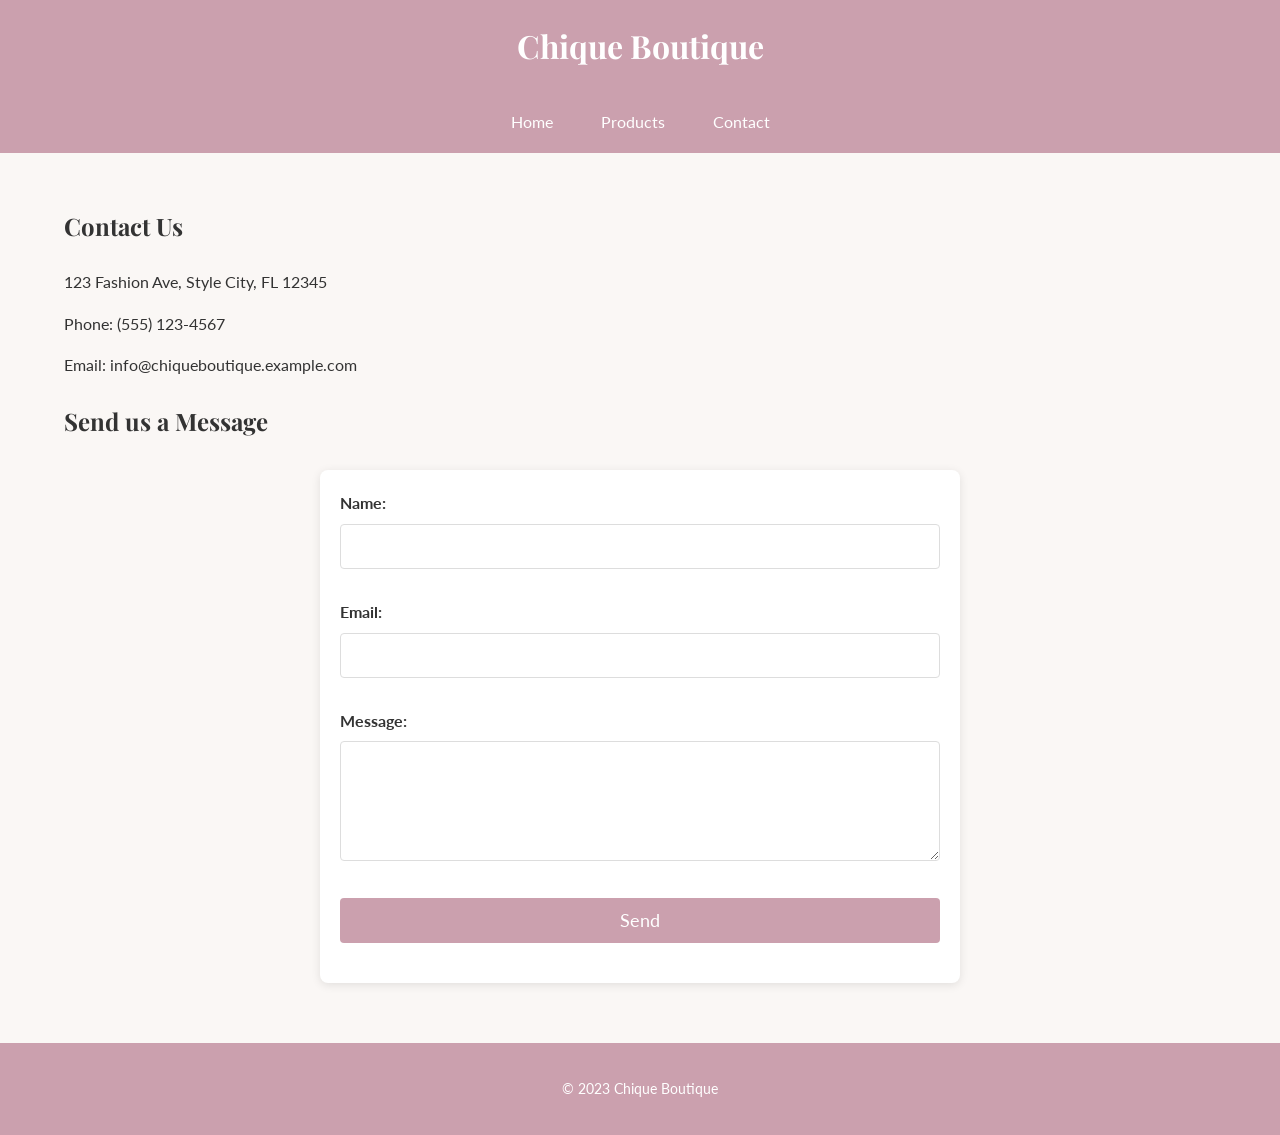
<file: contact.html>
<!DOCTYPE html>
<html lang="en">
<head>
    <meta charset="UTF-8">
    <meta name="viewport" content="width=device-width, initial-scale=1.0">
    <title>Chique Boutique - Contact Us</title>
    <!-- Placeholder for CSS stylesheet link -->
    <link rel="stylesheet" href="style.css">
</head>
<body>
    <header>
        <h1>Chique Boutique</h1>
    </header>
    <nav>
        <ul>
            <li><a href="index.html">Home</a></li>
            <li><a href="products.html">Products</a></li>
            <li><a href="contact.html">Contact</a></li>
        </ul>
    </nav>
    <main>
        <h2>Contact Us</h2>
        <div>
            <p>123 Fashion Ave, Style City, FL 12345</p>
            <p>Phone: (555) 123-4567</p>
            <p>Email: info@chiqueboutique.example.com</p>
        </div>
        <h2>Send us a Message</h2>
        <form>
            <div>
                <label for="name">Name:</label>
                <input type="text" id="name" name="name">
            </div>
            <div>
                <label for="email">Email:</label>
                <input type="email" id="email" name="email">
            </div>
            <div>
                <label for="message">Message:</label>
                <textarea id="message" name="message"></textarea>
            </div>
            <div>
                <input type="submit" value="Send">
            </div>
        </form>
    </main>
    <footer>
        <p>&copy; 2023 Chique Boutique</p>
    </footer>
</body>
</html>
</file>
<file: style.css>
@import url('https://fonts.googleapis.com/css2?family=Playfair+Display:wght@400;700&family=Lato:wght@400;700&display=swap');

/* Body Styling */
body {
    font-family: 'Lato', Arial, Helvetica, sans-serif;
    margin: 0;
    padding: 0;
    background-color: #FAF7F5; /* Background Color (Body) */
    color: #333333; /* Text Color */
    line-height: 1.6; /* Improved line spacing */
}

/* General Link Styling */
a {
    color: #DAA520; /* Accent Color for general links */
    text-decoration: none;
    transition: color 0.3s ease, text-decoration 0.3s ease;
}

a:hover {
    color: #b8860b; /* Darker Gold for hover */
    text-decoration: underline;
}

/* Headings Styling */
h1, h2, h3, h4, h5, h6 {
    font-family: 'Playfair Display', serif;
    font-weight: 700;
    color: #333333; /* Text Color for headings */
    margin-top: 1em; /* Space above headings */
    margin-bottom: 0.5em; /* Space below headings */
}

h2 {
    margin-bottom: 1em; /* More space below h2 */
}

h3 {
    margin-bottom: 0.75em; /* Slightly more space for h3 if it's a section title */
}

/* Specific heading adjustments */
header h1 {
    font-weight: 700;
    color: #FFFFFF;
    margin: 0; /* Remove default margins for header h1 */
}

/* General Section Padding */
header, nav ul, main, footer {
    padding-left: 5%;
    padding-right: 5%;
}

/* Header Styling */
header {
    background-color: #CBA0AE; /* Primary Color */
    color: #FFFFFF; /* White text */
    padding-top: 20px;
    padding-bottom: 20px;
    text-align: center;
}

/* Navigation Bar Styling */
nav ul {
    list-style-type: none;
    margin: 0; /* Reset margin */
    text-align: center;
    background-color: #CBA0AE; /* Primary Color */
    padding-top: 10px; /* Adjusted padding */
    padding-bottom: 10px; /* Adjusted padding */
}

nav li {
    display: inline-block;
    margin: 0 10px; /* Adjusted margin */
}

nav a {
    text-decoration: none;
    color: #FFFFFF; /* White text for nav links */
    padding: 8px 12px; /* Adjusted padding for better clickable area */
    display: inline-block;
    font-family: 'Lato', sans-serif;
    border-radius: 4px; /* Subtle rounded corners for links */
    background-color: transparent; /* Explicitly set initial background */
    transition: color 0.3s ease, background-color 0.3s ease; /* Added transition */
}

nav a:hover {
    color: #DAA520; /* Accent Color for hover */
    background-color: rgba(255, 255, 255, 0.1); /* Subtle background on hover */
    text-decoration: none; /* Remove underline, rely on color/bg change */
}

/* Main Content Styling */
main {
    padding-top: 30px; /* More top padding for main content */
    padding-bottom: 30px; /* More bottom padding for main content */
}

/* Banner Image Styling */
.banner-image {
    width: 100%;
    max-width: 900px; /* Increased max-width */
    display: block;
    margin: 20px auto 30px auto; /* Adjusted margin */
    border-radius: 8px; /* Optional: rounded corners */
    box-shadow: 0 4px 8px rgba(0,0,0,0.1); /* Optional: subtle shadow */
    transition: transform 0.5s ease-out; /* Added for hover effect */
}

.banner-image:hover {
    transform: scale(1.03); /* Subtle zoom on hover */
}

/* Shared Container for Flex Items (Products & Featured) */
.items-container {
    display: flex;
    flex-wrap: wrap;
    justify-content: space-around; /* Allows items to space out */
    gap: 20px; /* Space between cards */
    padding: 20px 0; /* Padding above and below the container */
}

/* Shared Card Styling (Products & Featured) */
.item-card {
    border: 1px solid #DDDDDD; /* Subtle Borders/Dividers */
    padding: 20px; /* Increased padding */
    margin-bottom: 20px; /* Ensures gap if flex-gap not fully supported or for single column */
    text-align: center;
    background-color: #FFFFFF; /* White background for cards */
    box-shadow: 0 2px 5px rgba(0,0,0,0.05); /* Softer shadow */
    border-radius: 8px; /* Rounded corners */
    display: flex;
    flex-direction: column;
    justify-content: space-between; /* Pushes content apart vertically */
    flex-basis: calc(33.333% - 40px); /* Aim for 3 cards, accounting for gap & padding */
    min-width: 280px; /* Minimum width before wrapping or shrinking too much */
    box-sizing: border-box; /* Include padding and border in the element's total width and height */
    transition: transform 0.3s ease, box-shadow 0.3s ease; /* Added transition */
}

.item-card:hover {
    transform: translateY(-5px); /* Lift card on hover */
    box-shadow: 0 8px 16px rgba(0,0,0,0.2); /* Enhanced shadow on hover */
}

.item-card h3 { /* Applies to Product Name and Featured Item Title */
    font-family: 'Playfair Display', serif;
    font-weight: 700;
    color: #333333; /* Text Color for product names */
    margin-top: 0.5em;
    margin-bottom: 0.5em;
    font-size: 1.4em; /* Slightly larger product names */
}

.item-card img {
    max-width: 100%;
    height: auto;
    margin-bottom: 15px; /* Space below image */
    border-radius: 4px; /* Rounded corners for images */
}

.item-card p { /* Applies to Product Price and Featured Item Description */
    font-size: 1.1em; /* Larger price text */
    color: #CBA0AE; /* Primary color for price / accent in featured */
    margin-bottom: 15px; /* Space below price */
}

/* Featured item card specific styling if needed (currently inherits .item-card) */
.featured-item-card {
    /* min-height: 200px; - Removed if content dictates height */
    align-items: center; /* Center placeholder text if no image */
}
.featured-item-card p { /* Example: if featured description needs different color */
    color: #555555; /* Slightly darker gray for description text */
}


/* Footer Styling */
footer {
    background-color: #CBA0AE; /* Primary Color */
    color: #FFFFFF; /* White text */
    padding-top: 20px;
    padding-bottom: 20px;
    text-align: center;
    font-size: 0.9em; /* Slightly larger footer text */
}

/* Form Styling (for contact.html) */
form {
    max-width: 600px; /* Constrain form width */
    margin: 30px auto; /* Center form and add vertical margin */
    padding: 20px;
    background-color: #FFFFFF;
    border-radius: 8px;
    box-shadow: 0 2px 10px rgba(0,0,0,0.1);
}

form div {
    margin-bottom: 20px; /* Increased space between form rows */
}

label {
    display: block;
    margin-bottom: 8px; /* Increased space between label and input */
    font-family: 'Lato', sans-serif;
    color: #333333; /* Text Color for labels */
    font-weight: bold;
}

input[type="text"],
input[type="email"],
textarea {
    width: 100%;
    padding: 12px; /* Increased padding */
    margin-bottom: 10px;
    border: 1px solid #DDDDDD; /* Subtle Borders/Dividers for form inputs */
    box-sizing: border-box;
    font-family: 'Lato', sans-serif;
    color: #333333; /* Text Color for input text */
    border-radius: 4px; /* Rounded corners for inputs */
    font-size: 1em;
    transition: border-color 0.3s ease, box-shadow 0.3s ease; /* Added for focus */
}

input[type="text"]:focus,
input[type="email"]:focus,
textarea:focus {
    border-color: #CBA0AE; /* Primary color on focus */
    box-shadow: 0 0 0 0.2rem rgba(203, 160, 174, 0.25); /* Subtle glow effect */
}

textarea {
    height: 120px; /* Adjusted height */
    resize: vertical;
}

input[type="submit"] {
    background-color: #CBA0AE; /* Primary Color for button */
    color: #FFFFFF; /* White text for button */
    padding: 12px 20px; /* Increased padding */
    border: none;
    cursor: pointer;
    font-size: 1.1em; /* Slightly larger button text */
    font-family: 'Lato', sans-serif;
    border-radius: 4px; /* Rounded corners for button */
    display: block; /* Make button block to control width */
    width: 100%; /* Make button full width of form container */
    transition: background-color 0.3s ease, transform 0.2s ease; /* Added transition */
}

input[type="submit"]:hover {
    background-color: #b08f9a; /* Darker shade of Primary Color for hover */
    transform: scale(1.05); /* Slight scale on hover */
}

/* Responsive Adjustments */
@media (max-width: 768px) {
    .item-card {
        flex-basis: calc(50% - 30px); /* 2 cards per row on medium screens */
        min-width: calc(50% - 30px);
    }
    nav ul {
        padding-left: 2%;
        padding-right: 2%;
    }
    header, main, footer {
        padding-left: 2%;
        padding-right: 2%;
    }
}

@media (max-width: 480px) {
    .item-card {
        flex-basis: 100%; /* 1 card per row on small screens */
        min-width: 0; /* Allow full width */
        margin-left: 0;
        margin-right: 0;
    }
    nav li {
        display: block; /* Stack nav items */
        margin: 5px 0;
    }
    nav a {
        padding: 10px;
        display: block; /* Make nav links full width */
    }
}
</file>
